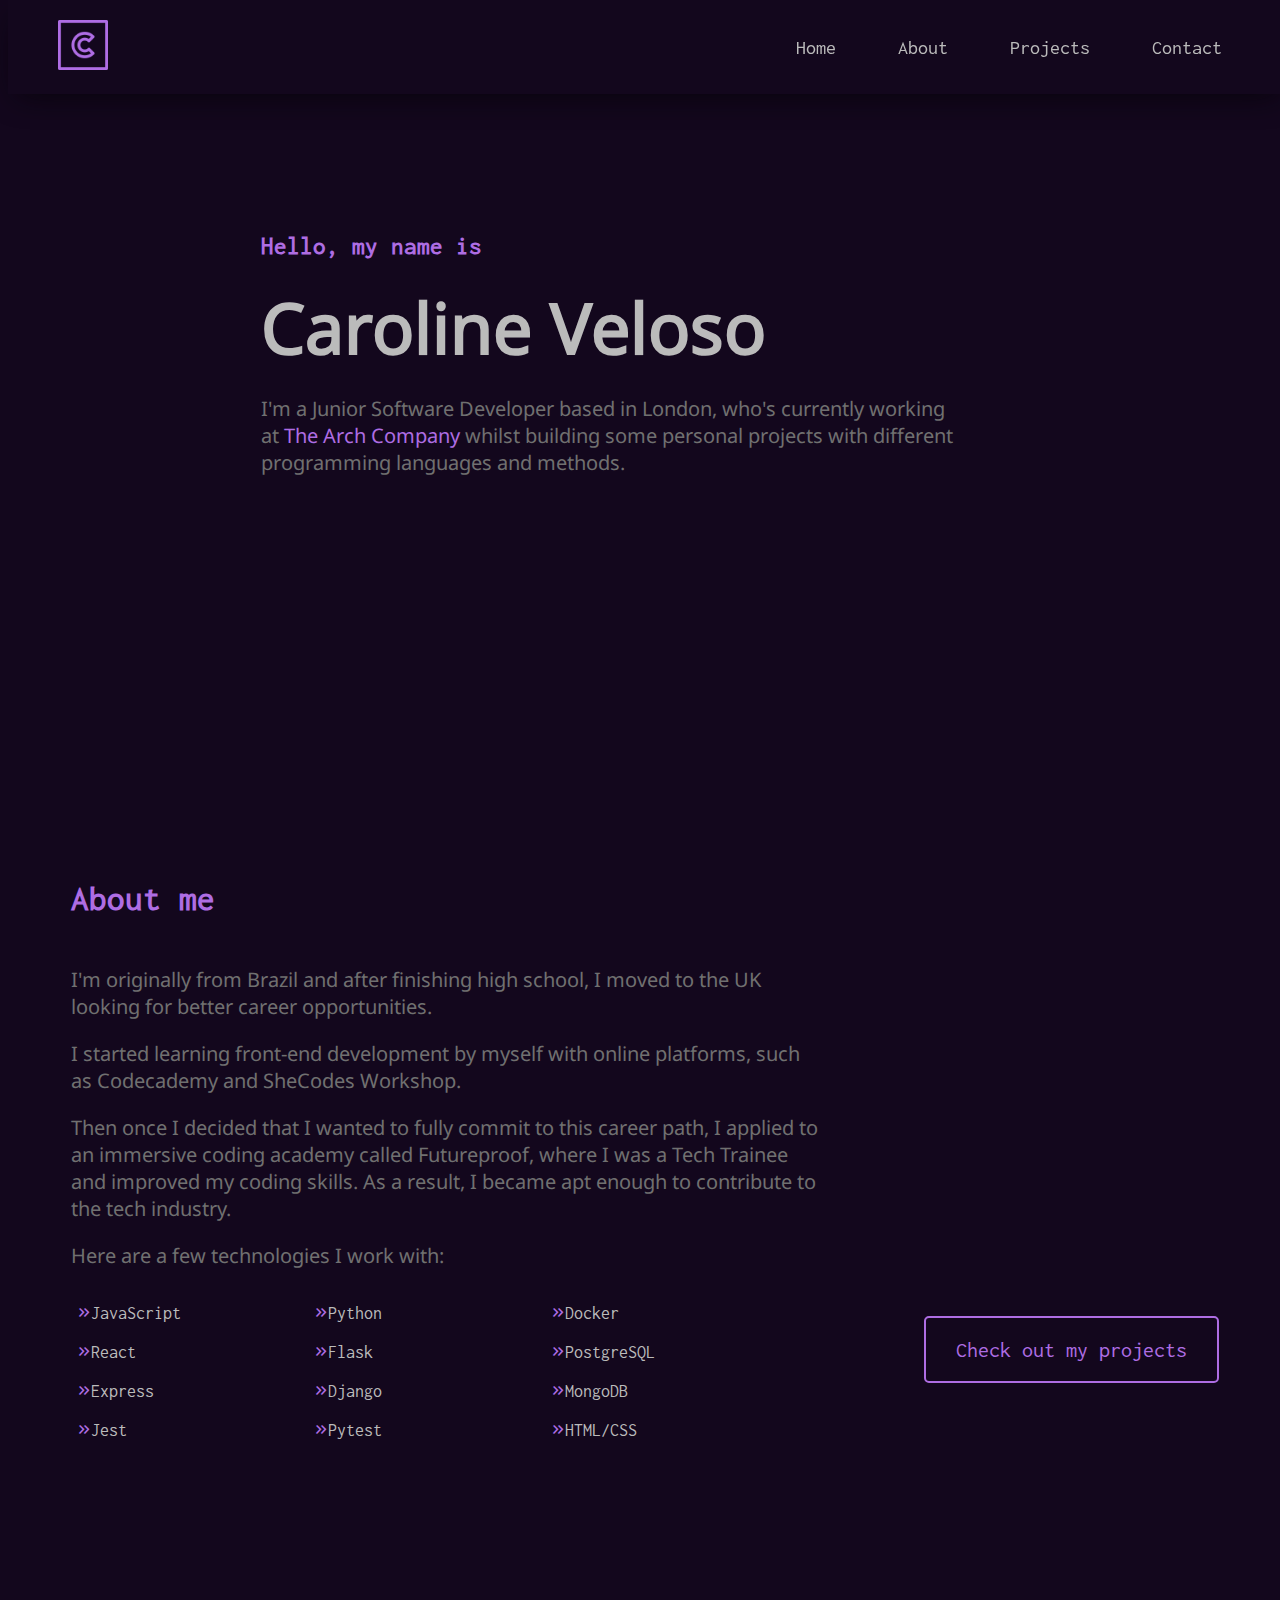
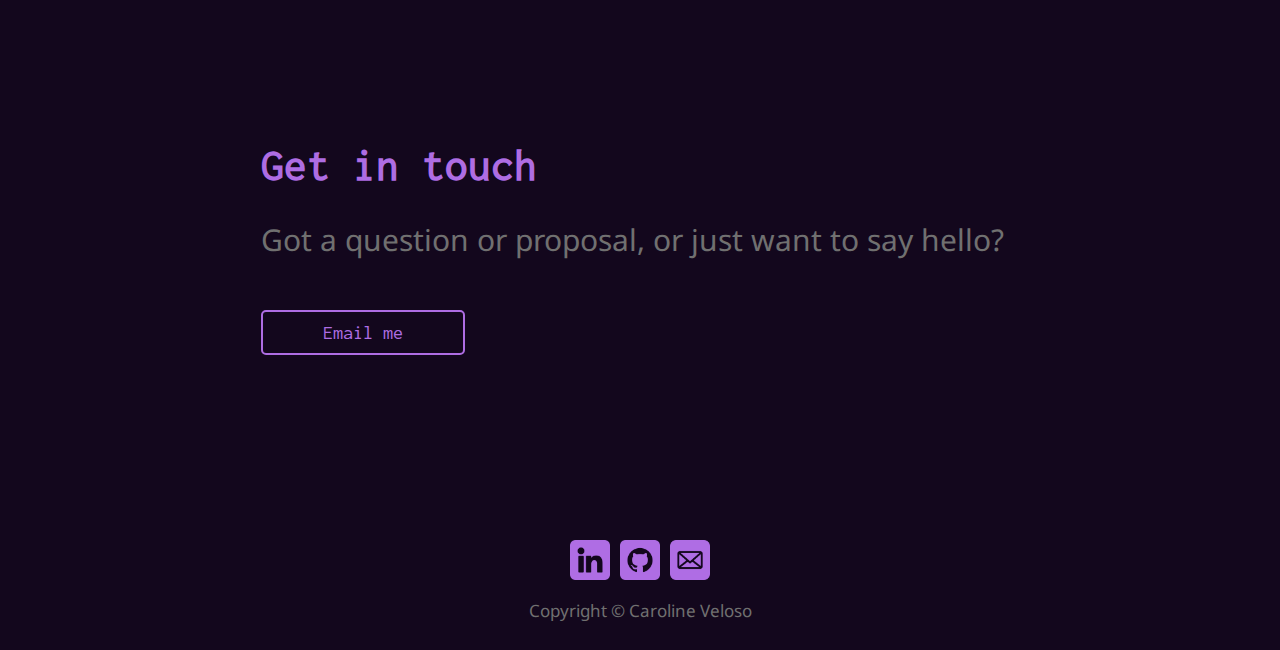
<file: index.html>
<!DOCTYPE html>
<html lang="en">

<head>
    <meta charset="UTF-8">
    <meta http-equiv="X-UA-Compatible" content="IE=edge">
    <meta name="viewport" content="width=device-width, initial-scale=1.0">
    <meta name="description" content="Portfolio">
    <link rel="stylesheet" href="./src/styles/index.css">
    <link rel="icon" href="./src/img/letter-c.png" />
    <link href="https://unpkg.com/aos@2.3.1/dist/aos.css" rel="stylesheet">
    <script src="https://unpkg.com/aos@2.3.1/dist/aos.js"></script>
    <script type="module" src="./src/scripts/index.js" defer></script>

    <title>Caroline Veloso</title>
</head>

<body>
    <header>
        <nav id="nav">
            <div class="navbar">
                <a href="/"><img src="./src/img/letter-c.png" alt="Caroline logo"></a>
                <div class="links">
                    <a class="nav-link" href="/">Home</a>
                    <a class="nav-link" href="/#about">About</a>
                    <a class="nav-link" href="/projects.html">Projects</a>
                    <a class="nav-link" href="/#contact"">Contact</a>
                </div>
                <div class=" hamburger">
                        <span class="bar"></span>
                        <span class="bar"></span>
                        <span class="bar"></span>
                </div>
            </div>
        </nav>
    </header>

    <section id="home">
        <h4>
            Hello, my name is
        </h4>
        <h1>
            Caroline Veloso
        </h1>
        <p class="info">
            I'm a Junior Software Developer based in London, who's currently working at <a
                href="https://www.thearchco.com/" class="company" target="_blank">The Arch Company</a>
            whilst building some personal projects with different
            programming languages and methods.

        </p>
        <!-- <a class="cv" href="/src/img/resume.pdf" target="_blank">Resume</a> -->

    </section>
    <section id="about">
        <h2>
            About me
        </h2>
        <div class="about-div">
            <div class="info-div">
                <p class="about-info">
                    I'm originally from Brazil and after finishing high school, I moved to the UK looking for better
                    career
                    opportunities.
                </p>
                <p class="about-info">
                    I started learning front-end development by myself with online platforms, such as Codecademy and
                    SheCodes Workshop.
                </p>
                <p class="about-info">
                    Then once I decided that I wanted to fully commit to this career path, I applied to an immersive
                    coding academy called Futureproof, where I was a Tech Trainee and improved my coding
                    skills.
                    As a
                    result, I became apt enough to contribute to the tech industry.
                </p>
                <p class="about-info">
                    Here are a few technologies I work with:
                </p>
                <ul class="skills">
                    <li>JavaScript</li>
                    <li>Python</li>
                    <li>Docker</li>
                    <li>React</li>
                    <li>Flask</li>
                    <li>PostgreSQL</li>
                    <li>Express</li>
                    <li>Django</li>
                    <li>MongoDB</li>
                    <li>Jest</li>
                    <li>Pytest</li>
                    <li>HTML/CSS</li>
                </ul>
            </div>
            <div class="projects">
                <img data-aos="zoom-in" class="about-img" src="./src/img/photo.png" alt="Photo of Caroline">
                <a class="project-link" href="/projects.html">Check out my projects</a>
            </div>

        </div>
    </section>
    <section id="contact">
        <h3>
            Get in touch
        </h3>
        <p class="question">
            Got a question or proposal, or just want
            to say hello?
        </p>
        <a class="cv" href="mailto:cveloso@hotmail.co.uk">Email me</a>
    </section>
    <footer>
        <div class="icons">
            <a href="https://www.linkedin.com/in/caroline-fveloso/" target="_blank"><img class="icon"
                    src="./src/img/linkedin.png" alt="Linkedin icon"></a>
            <a href="https://github.com/crlnvls" target="_blank"><img class="icon" src="./src/img/github.png"
                    alt="Github icon"></a>
            <a href="mailto:cveloso@hotmail.co.uk"><img class="icon" src="./src/img/mail.png" alt="Mail icon"></a>
        </div>
        <div class="github">
            <a class="github-link" href="https://github.com/crlnvls/crlnvls.github.io">Copyright © Caroline Veloso</a>
        </div>
    </footer>
</body>

</html>
</file>
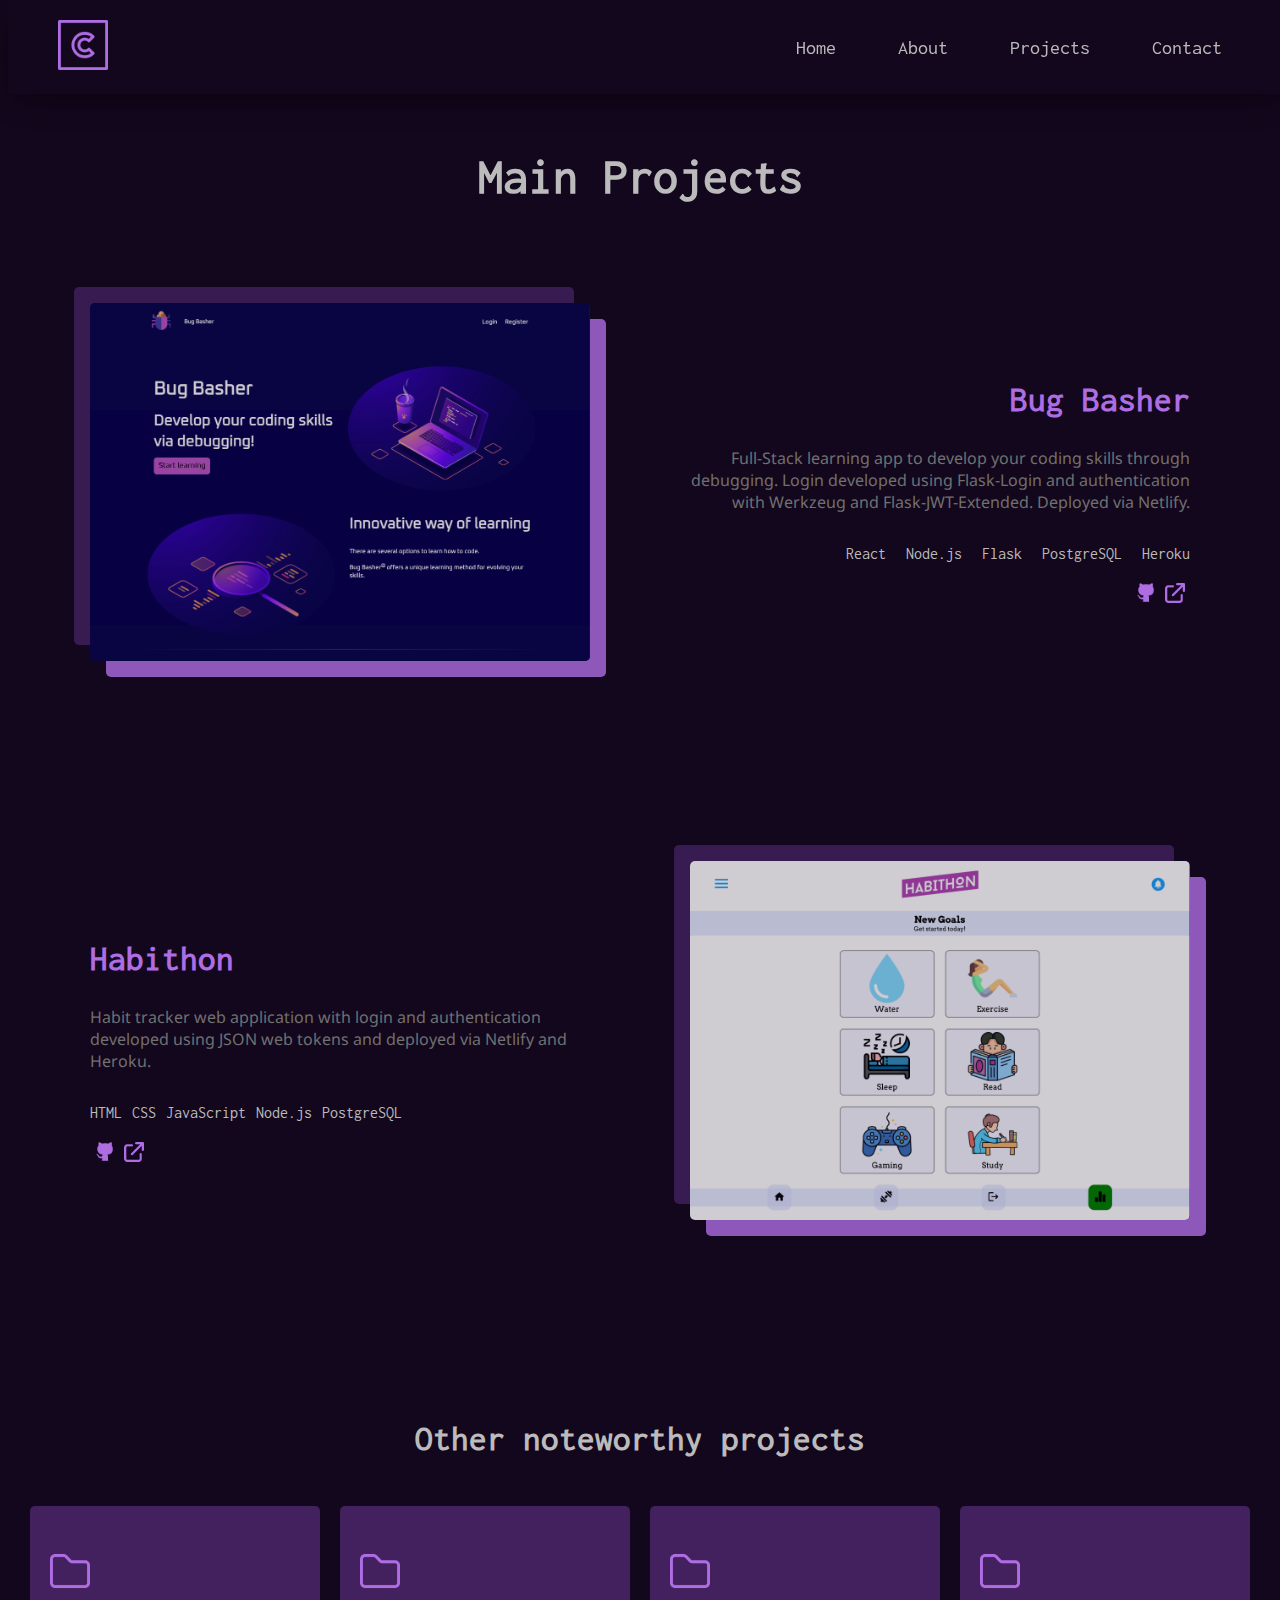
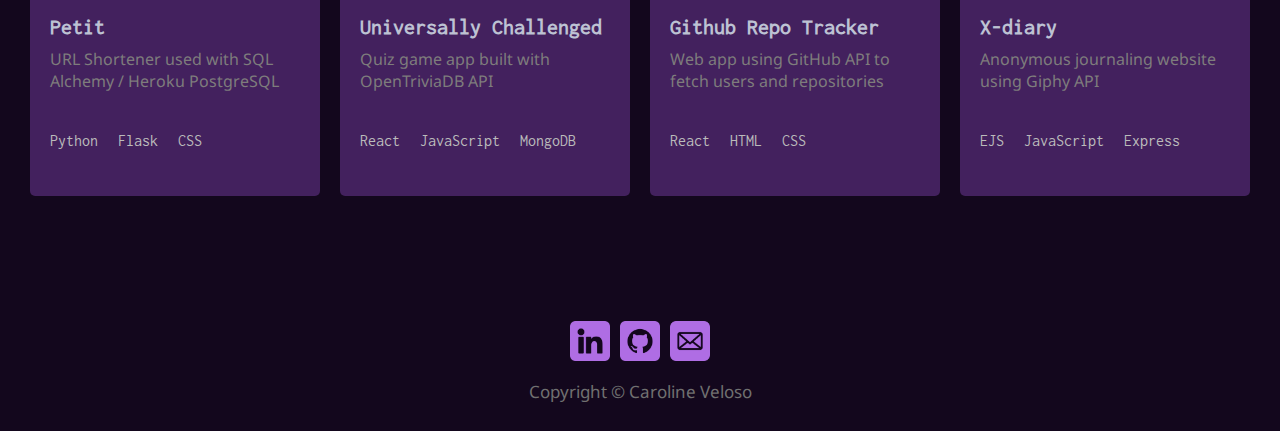
<file: projects.html>
<!DOCTYPE html>
<html lang="en">

<head>
    <meta charset="UTF-8">
    <meta http-equiv="X-UA-Compatible" content="IE=edge">
    <meta name="viewport" content="width=device-width, initial-scale=1.0">
    <link rel="stylesheet" href="./src/styles/index.css">
    <link rel="icon" href="./src/img/letter-c.png" />
    <link href="https://unpkg.com/aos@2.3.1/dist/aos.css" rel="stylesheet">
    <script src="https://unpkg.com/aos@2.3.1/dist/aos.js"></script>
    <script type="module" src="./src/scripts/index.js" defer></script>
    <title>Projects</title>
</head>

<body>
    <header>
        <nav id="nav">
            <div class="navbar">
                <a href="/"><img src="./src/img/letter-c.png" alt="Caroline logo"></a>
                <div class="links">
                    <a class="nav-link" href="/">Home</a>
                    <a class="nav-link" href="/#about">About</a>
                    <a class="nav-link" href="/projects.html">Projects</a>
                    <a class="nav-link" href="/#contact"">Contact</a>
                    </div>
                    <div class=" hamburger">
                        <span class="bar"></span>
                        <span class="bar"></span>
                        <span class="bar"></span>
                </div>
            </div>
        </nav>
    </header>
    <h1 class="heading-proj">Main Projects</h1>
    <div class="projects-div">
        <img src="./src/img/bugbasher.png" alt="Bug Basher homepage" class="project-img">
        <div class="proj-info-one">
            <h2 class="proj-h-one">Bug Basher</h2>
            <p class="proj-p-one">
                Full-Stack learning app to develop your coding skills through debugging. Login developed using
                Flask-Login
                and authentication with Werkzeug and Flask-JWT-Extended. Deployed via Netlify.
            </p>
            <div class="frame-div">
                <p class="frameworks">React</p>
                <p class="frameworks">Node.js</p>
                <p class="frameworks">Flask</p>
                <p class="frameworks">PostgreSQL</p>
                <p class="frameworks">Heroku</p>
            </div>
            <div class="small-links">
                <a href="https://github.com/crlnvls/bug-busher-client" target="_blank"><img class="small-github"
                        src="./src/img/small-github.png" alt="Github icon"></a>
                <a href="https://bug-basher.netlify.app/" target="_blank">
                    <img class="small-link" src="./src/img/external-link.png" alt="Link icon">
                </a>
            </div>
        </div>
    </div>
    <div class="projects-div">
        <div class="proj-info-two">
            <h2 class="proj-h-two">Habithon</h2>
            <p class="proj-p-two">
                Habit tracker web application with login and authentication developed using JSON web tokens and deployed
                via Netlify and Heroku.
            </p>
            <div class="frame-div-two">
                <p class="frameworks-two">HTML</p>
                <p class="frameworks-two">CSS</p>
                <p class="frameworks-two">JavaScript</p>
                <p class="frameworks-two">Node.js</p>
                <p class="frameworks-two">PostgreSQL</p>

            </div>
            <div class="small-links-two">
                <a href="https://github.com/crlnvls/habithon-tracker" target="_blank"><img class="small-github"
                        src="./src/img/small-github.png" alt="GitHub icon"></a>
                <a href="https://habithon-tracker.netlify.app/" target="_blank">
                    <img class="small-link" src="./src/img/external-link.png" alt="Link icon">
                </a>
            </div>
        </div>
        <img src="./src/img/habithon.png" alt="Habithon goals page" class="project-img">
    </div>
    <h2 class="heading-two">Other noteworthy projects</h2>
    <div class="small-projects">

        <a class="link" href="https://github.com/crlnvls/petit-url-shortener" target="_blank">
            <div class="small">
                <img class="folder" src="./src/img/folder.png" alt="Folder icon">
                <h3 class="proj-name">Petit</h3>
                <p class="p-proj">URL Shortener used
                    with SQL Alchemy / Heroku PostgreSQL</p>
                <div class="frame-div-two">
                    <p class="frameworks-three">Python</p>
                    <p class="frameworks-three">Flask</p>
                    <p class="frameworks-three">CSS</p>
                </div>
        </a>

    </div>
    <a class="link" href="https://github.com/crlnvls/universally-challenged" target="_blank">
        <div class="small">
            <img class="folder" src="./src/img/folder.png" alt="Folder icon">
            <h3 class="proj-name">Universally Challenged</h3>
            <p class="p-proj">Quiz game app built with OpenTriviaDB API </p>
            <div class="frame-div-two">
                <p class="frameworks-three">React</p>
                <p class="frameworks-three">JavaScript</p>
                <p class="frameworks-three">MongoDB</p>
            </div>
    </a>

    </div>
    <a class="link" href="https://github.com/crlnvls/github-repo-tracker" target="_blank">
        <div class="small">
            <img class="folder" src="./src/img/folder.png" alt="Folder icon">
            <h3 class="proj-name">Github Repo Tracker</h3>
            <p class="p-proj">Web app using GitHub API to fetch users and repositories</p>
            <div class="frame-div-two">
                <p class="frameworks-three">React</p>
                <p class="frameworks-three">HTML</p>
                <p class="frameworks-three">CSS</p>
            </div>
    </a>

    </div>
    <a class="link" href="https://github.com/crlnvls/X-diary-anonymous-journals" target="_blank">
        <div class="small">
            <img class="folder" src="./src/img/folder.png" alt="Folder icon">
            <h3 class="proj-name">X-diary</h3>
            <p class="p-proj">Anonymous journaling website using Giphy API
            </p>
            <div class="frame-div-two">
                <p class="frameworks-three">EJS</p>
                <p class="frameworks-three">JavaScript</p>
                <p class="frameworks-three">Express</p>
            </div>
        </div>
    </a>

    </div>
    <footer>
        <div class="icons">
            <a href="https://www.linkedin.com/in/caroline-fveloso/" target="_blank"><img class="icon"
                    src="./src/img/linkedin.png" alt="Linkedin icon"></a>
            <a href="https://github.com/crlnvls" target="_blank"><img class="icon" src="./src/img/github.png"
                    alt="GitHub icon"></a>
            <a href="mailto:cveloso@hotmail.co.uk"><img class="icon" src="./src/img/mail.png" alt="Mail icon"></a>
        </div>
        <div class="github">
            <a class="github-link" href="https://github.com/crlnvls/crlnvls.github.io">Copyright © Caroline Veloso</a>
        </div>
    </footer>
</body>

</html>
</file>
<file: src/styles/index.css>
@font-face {
  font-family: Inconsolata;
  src: url("../fonts/Inconsolata/Inconsolata-Regular.ttf");
}

@font-face {
  font-family: Noto;
  src: url("../fonts/Noto_Sans/NotoSans-Regular.ttf");
}

body {
  background-color: #13071d;
}

#nav {
  position: fixed;
  top: 0;
  width: 100%;
  transition: top 0.3s;
  box-shadow: 0 10px 30px -10px #060309eb;
  background-color: #13071d;
}

.navbar {
  display: flex;
  justify-content: space-between;
  align-items: center;
  padding-bottom: 20px;
  margin-top: 20px;
  margin-left: 50px;
  margin-right: 50px;
}

img {
  width: 50px;
}

.links {
  display: flex;
  justify-content: flex-end;
}

.nav-link {
  color: rgb(187, 187, 187);
  text-decoration: none;
  margin-left: 30px;
  padding: 0.75rem 1rem;
  font-size: 20px;
  font-family: Inconsolata;
}

.nav-link:hover {
  cursor: pointer;
  color: #ae6de3;
}

.hamburger {
  display: none;
  color: #ae6de3;
  border: 2px solid #ae6de3;
  padding: 5px 8px;
}

.bar {
  display: block;
  width: 33px;
  height: 5px;
  margin: 5px auto;
  -webkit-transition: all 0.3s ease-in-out;
  transition: all 0.3s ease-in-out;
  background-color: #ae6de3;
}

#home {
  display: flex;
  flex-direction: column;
  justify-content: center;
  padding-left: 20%;
  margin: 200px 0 255px 0;
}

.company {
  color: #ae6de3;
  text-decoration: none;
}

.company:hover {
  text-decoration: underline;
}

h4 {
  color: #ae6de3;
  font-family: Inconsolata;
  font-size: 25px;
  margin-bottom: 0;
}

h1 {
  color: rgb(187, 187, 187);
  font-size: 70px;
  margin-top: 20px;
  margin-bottom: 0;
  font-family: Noto;
}

.info {
  color: rgb(112, 112, 112);
  font-size: 20px;
  font-family: Noto;
  max-width: 700px;
}

.cv {
  margin-top: 20px;
  color: #ae6de3;
  border: 2px solid #ae6de3;
  border-radius: 5px;
  padding: 10px 0;
  width: 200px;
  text-align: center;
  font-size: 20px;
  text-decoration: none;
  font-family: Inconsolata;
}

.cv:hover {
  background-color: #43215e;
}

#about {
  display: flex;
  flex-direction: column;
  margin-left: 20%;
  padding: 120px 0 150px 0;
}

.about-div {
  display: flex;
}

h2 {
  color: #ae6de3;
  font-family: Inconsolata;
  font-size: 35px;
}

.info-div {
  max-width: 750px;
}

.about-info {
  color: rgb(112, 112, 112);
  font-family: Noto;
  font-size: 20px;
}

.about-img {
  width: 300px;
  height: 280px;
  border-radius: 5px;
  box-shadow: 1rem 1rem #43215e, -1rem -1rem #ae6de3;
}

.skills {
  color: rgb(187, 187, 187);
  font-family: Inconsolata;
  display: grid;
  grid-template-columns: 1fr 1fr 1fr;
  padding: 0 20px;
}

::marker {
  content: "»";
  font-size: 3em;

  --hue: 0;
  color: #ae6de3;
}

li {
  font-size: 18px;
  line-height: 1.6;
}

li::marker {
  --hue: 200;
  font-size: 1.5em;
}

.projects {
  display: flex;
  flex-direction: column;
  align-items: center;
  margin-top: 40px;
  margin-left: 100px;
}

.project-link {
  margin-top: 50px;
  color: #ae6de3;
  border: 2px solid #ae6de3;
  border-radius: 5px;
  padding: 20px 30px;
  text-align: center;
  font-size: 22px;
  text-decoration: none;
  font-family: Inconsolata;
}

.project-link:hover {
  background-color: #43215e;
}

#contact {
  display: flex;
  flex-direction: column;
  justify-content: center;
  /* align-items: center; */
  margin-left: 20%;
  padding-top: 200px;
  padding-bottom: 300px;
}

h3 {
  color: #ae6de3;
  font-family: Inconsolata;
  font-size: 45px;
  margin: 0;
}

.question {
  color: rgb(112, 112, 112);
  font-size: 30px;
  font-family: Noto;
}

.icons {
  display: flex;
  justify-content: center;
  align-items: center;
  margin-bottom: 10px;
}

.icon {
  margin: 5px;
  width: 40px;
  transition: transform 0.2s;
}

.icon:hover {
  transform: scale(1.2);
}

.github {
  display: flex;
  justify-content: center;
  align-items: center;
}

.github-link {
  text-decoration: none;
  margin-bottom: 20px;
  color: rgb(112, 112, 112);
  font-family: Noto;
  font-size: 17px;
}

.github-link:hover {
  color: #43215e;
}

.heading-proj {
  margin-top: 150px;
  text-align: center;
  font-size: 50px;
  font-family: Inconsolata;
}

.heading-two {
  text-align: center;
  font-size: 35px;
  color: rgb(187, 187, 187);
}

.projects-div {
  display: flex;
  justify-content: center;
  align-items: center;
  margin: 100px 0 200px 0;
}

.project-img {
  width: 500px;
  border-radius: 5px;
  opacity: 0.8;
  box-shadow: 1rem 1rem #ae6de3, -1rem -1rem #43215e;
  transition: transform 0.2s;
}

.project-img:hover {
  transform: scale(1.1);
  cursor: pointer;
  opacity: 0.95;
}

.proj-info-one {
  margin-left: 100px;
}

.proj-info-two {
  margin-right: 100px;
}

.proj-h-one {
  text-align: end;
}

.proj-p-one {
  width: 500px;
  color: rgb(112, 112, 112);
  text-align: end;
  font-family: Noto;
}

.proj-p-two {
  width: 500px;
  color: rgb(112, 112, 112);
  font-family: Noto;
}

.frame-div {
  display: flex;
  justify-content: end;
}

.frame-div-two {
  display: flex;
  justify-content: start;
}

.frameworks {
  color: rgb(187, 187, 187);
  font-family: Inconsolata;
  margin-left: 20px;
}

.frameworks-two {
  color: rgb(187, 187, 187);
  font-family: Inconsolata;
  margin-right: 10px;
}

.frameworks-three {
  color: rgb(187, 187, 187);
  font-family: Inconsolata;
  margin: 20px 20px 0 0;
}

.small-links {
  display: flex;
  justify-content: end;
}

.small-links-two {
  display: flex;
  justify-content: start;
}

.small-github {
  width: 23px;
  padding: 3px;
}

.small-link {
  width: 20px;
  padding: 5px;
}

.small-link:hover,
.small-github:hover {
  border: #ae6de3 solid 1px;
}

.small-projects {
  display: flex;
  justify-content: center;
  align-items: center;
  margin-bottom: 100px;
}

.small {
  background-color: #43215e;
  width: 250px;
  height: 200px;
  padding: 45px 20px 45px 20px;
  border-radius: 5px;
  margin: 20px 10px;
  transition: transform 250ms;
}

.small:hover {
  transform: translateY(-20px);
  cursor: pointer;
}

.small:hover .proj-name {
  color: #ae6de3;
}

.folder {
  width: 40px;
}

.link {
  text-decoration: none;
}

.proj-name {
  color: #bdc2d3;
  font-family: Inconsolata;
  font-size: 22px;
  margin: 20px 0 0 0;
}

.p-proj {
  color: rgb(126, 124, 124);
  font-family: Noto;
  margin: 10px 0 20px 0;
}

@media screen and (max-width: 1500px) {
  #about {
    margin-left: 10%;
    padding: 40px 0 80px 0;
  }

  #contact {
    padding: 180px 0;
  }
}
@media screen and (max-width: 1300px) {
  #about {
    margin-left: 5%;
    padding: 100px 0;
  }
}

@media only screen and (max-width: 850px) {
  .links {
    position: fixed;
    left: -100%;
    top: 5rem;
    flex-direction: column;
    width: 100%;
    border-radius: 10px;
    text-align: center;
    transition: 0.3s;
    box-shadow: 0 10px 27px rgba(0, 0, 0, 0.05);
    background-color: #412459;
  }

  .links.active {
    left: 0;
  }

  .hamburger {
    display: block;
    cursor: pointer;
  }

  .hamburger.active .bar:nth-child(2) {
    opacity: 0;
  }

  .hamburger.active .bar:nth-child(1) {
    transform: translate(0, 10px) rotate(-45deg);
  }

  .hamburger.active .bar:nth-child(3) {
    transform: translate(0, -10px) rotate(45deg);
  }

  .nav-link {
    margin: 10px;
  }

  .navbar {
    margin-left: 35px;
  }

  #home {
    display: flex;
    flex-direction: column;
    padding-left: 8%;
    margin: 150px 0;
  }

  h4 {
    color: #ae6de3;
    font-family: Inconsolata;
    font-size: 20px;
    margin-bottom: 0;
  }

  h1 {
    font-size: 36px;
  }

  .info {
    font-size: 15px;
  }

  #about {
    padding-top: 50px;
  }

  .about-div {
    display: flex;
    flex-direction: column;
  }

  .about-info {
    font-size: 15px;
  }

  h2 {
    font-size: 30px;
    margin: 3px;
  }

  .skills {
    display: grid;
    grid-template-columns: 1.5fr 1.2fr 1fr;
  }

  .about-img {
    width: 190px;
    height: 180px;
    border-radius: 5px;
    box-shadow: 1rem 1rem #43215e, -1rem -1rem #ae6de3;
  }

  .projects {
    display: flex;
    flex-direction: column;
    align-items: center;
    margin-top: 40px;
    margin-left: 0;
    margin-right: 20px;
  }

  h3 {
    font-size: 30px;
  }

  .question {
    font-size: 20px;
  }

  #contact {
    display: flex;
    flex-direction: column;
    justify-content: center;
    /* align-items: center; */
    margin-left: 8%;
    padding-top: 100px;
    padding-bottom: 160px;
  }

  .heading-proj {
    font-size: 40px;
    margin-top: 120px;
  }

  .heading-two {
    font-size: 30px;
    margin: 60px 0 30px 0;
  }

  .projects-div {
    display: flex;
    justify-content: center;
    flex-direction: column;
    align-items: center;
    margin: 30px 0 30px 0;
    border: #ae6de3 solid 2px;
    padding: 20px 0 20px 0;
  }
  .project-img {
    display: none;
  }

  .proj-info-one {
    width: 280px;
    margin-left: 0px;
  }

  .proj-info-two {
    width: 280px;
    margin-right: 0px;
  }

  .proj-h-one {
    text-align: center;
  }

  .proj-h-two {
    text-align: center;
  }

  .proj-p-one {
    width: 280px;
    text-align: center;
    color: rgb(112, 112, 112);
    font-family: Noto;
  }

  .proj-p-two {
    width: 280px;
    text-align: center;
    color: rgb(112, 112, 112);
    font-family: Noto;
  }

  .frame-div {
    display: flex;
    justify-content: center;
  }

  .frame-div-two {
    display: flex;
  }

  .frameworks {
    margin-left: 10px;
  }

  .small-github {
    width: 30px;
    padding: 3px;
  }

  .small-link {
    width: 26px;
    padding: 5px;
  }

  .small-links {
    display: flex;
    justify-content: center;
  }

  .small-links-two {
    display: flex;
    justify-content: center;
  }

  .small-projects {
    display: flex;
    justify-content: center;
    align-items: center;
    flex-direction: column;
    margin-bottom: 50px;
  }

  .small {
    background-color: #43215e;
    width: 220px;
    height: 180px;
    padding: 25px 20px 25px 20px;
    border-radius: 5px;
    margin: 10px;
    transition: transform 250ms;
  }

  .small:hover {
    transform: translateY(0px);
  }

  .small:hover .proj-name {
    color: #bdc2d3;
  }

  .folder {
    width: 30px;
  }

  .proj-name {
    color: #bdc2d3;
    font-family: Inconsolata;
    font-size: 18px;
    margin: 10px 0 0 0;
  }

  .p-proj {
    color: rgb(126, 124, 124);
    font-family: Noto;
    margin: 10px 0 10px 0;
    font-size: 15px;
  }
}
</file>
